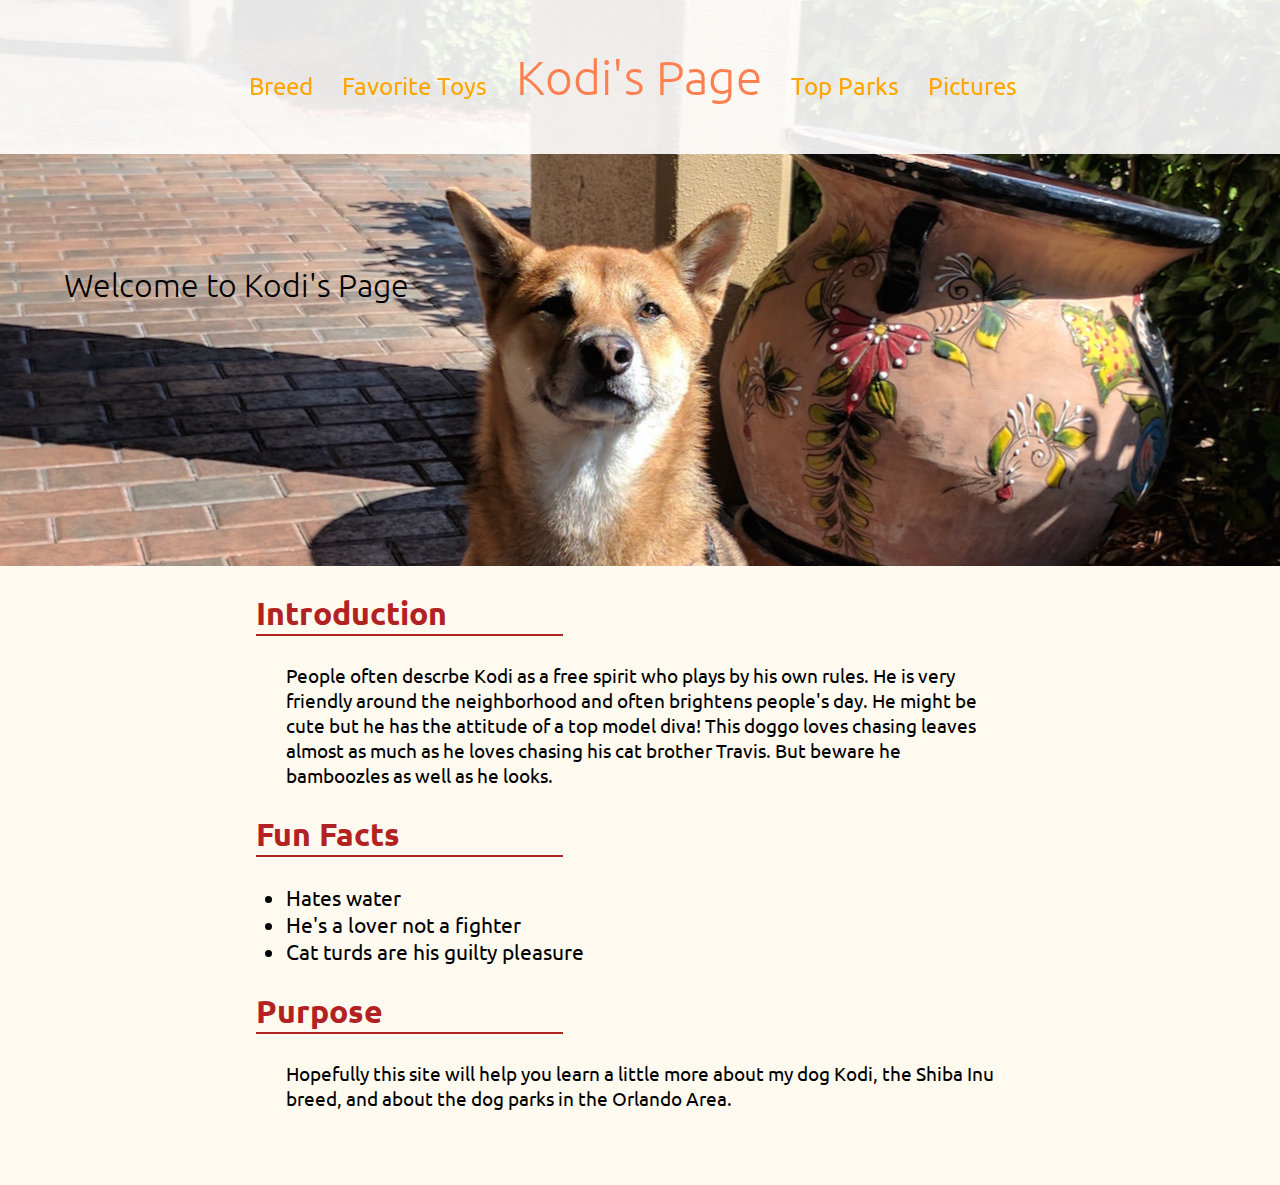
<file: Kodi v3.html>
<!DOCTYPE html>
<html>
<head>
	<link href="https://fonts.googleapis.com/css?family=Ubuntu" rel="stylesheet">
	<link href="styles/style v3.css" type="text/css" rel="stylesheet">
	<title>Doggo Page</title>
</head>
<body>

	<div class="navigation">
		<ul>
			<li>
				<a href="images/breedv2.html">Breed</a>
			</li>
			<li>
				<a href="">Favorite Toys</a>
			</li>
			<li class="title">
				<h1>Kodi's Page</h1>
			</li>
			<li>
				<a href="">Top Parks</a>
			</li>
			<li>
				<a href="">Pictures</a>
			</li>
		</ul>
	</div>

	<div class="cover">
		<div class="cover-content">
			<h1 class="wel">Welcome to Kodi's Page</h1>
		</div>
	</div>

	<div class="main">
		<div class="intro"> 
        	<h2 class="titles">Introduction</h2> 
  	    		<p>People often descrbe Kodi as a free spirit who plays by his own rules. He is very friendly around the neighborhood and often brightens people's day. He might be cute but he has the attitude of a top model diva! This doggo loves chasing leaves almost as much as he loves chasing his cat brother Travis. But beware he bamboozles as well as he looks.</p>
        </div>

        <div class="facts">
        	<h2 class="titles">Fun Facts</h2>
        	<ul>
        		<li>Hates water</li>
  	   			<li>He's a lover not a fighter</li>
  	   			<li>Cat turds are his guilty pleasure</li>
        	</ul>
        </div>

        <div class="mission">
        	<h2 class="titles">Purpose</h2>
        	<p>Hopefully this site will help you learn a little more about my dog Kodi, the Shiba Inu breed, and about the dog parks in the Orlando Area.</p>
        </div>
	</div>

</body>
</html>
</file>
<file: styles/style v3.css>
@import url('https://fonts.googleapis.com/css?family=Ubuntu');
/* Whole Page--begin */
html,body
{
    width: 100%;
    margin: 0px;
    padding: 0px;
    overflow-x: hidden; 
    background-color: FloralWhite;
}

body{
	font-family: Ubuntu;
}
/* Whole Page---end */

/* Navigation Bar--begin */
.navigation {
	background-color: rgba(255, 255, 255, 0.9);
	position: fixed;
	left:0;
	top:0;
	right:0;
	width:100%;
	overflow-y: auto;
	z-index: 100;
}

h2{
	font-size: 2em;
}

.navigation ul {
	text-align:center;
	padding: 0px;
}

h1{
	font-weight: 300;
	font-size: 2em;
}

.navigation li{
	display: inline-block;
	margin: 0px 15px 0px 0px;
	padding: 0px 5px 0px 5px;
	color: orange;
	font-size: 1.5em;
	/*border-left: solid 2px;
	border-right: solid 2px;*/
}

.navigation .title{
	color: Coral;
	border: none;
}

.navigation a:hover{
	color: red;
}

.navigation a:link, a:visited{
    text-decoration: none;
    color: orange;
}
/* Navigation Bar--end */

/*Kodi Pic in center*/
.cover {
	background-image: url("../images/edited2.jpeg");
	background-repeat: no-repeat;
	background-position: center top;
	background-attachment: fixed;
	top:-55px;
	bottom:0px;
	height:600px;
	width: 100%;
	position: relative;
	z-index: 5;
}

.cover-content{
	text-align: left;
	position: relative;
	top: 50%;
	left: 5%;
	color: black;
	font-weight: 30;
}
/*Kodi Pic--END*/

.main{
	position: relative;
	top:-55px;
	padding: 0px 20%;
	/*background-color: FloralWhite;*/
}

.intro p{
	padding: 0px 20px 0px 30px;
	font-size: 1.2em;
}

.titles {
	font-size: 2em;
	border-bottom: 2px double;
	width:40%;
	color: FireBrick;
}

.facts ul{
	display: inline-block;
	padding: 0px 0px 0px 30px;
	margin: 0px;
	font-size: 1.3em;
}

.mission p{
	padding: 0px 20px 0px 30px;
	font-size: 1.2em;
}
</file>
